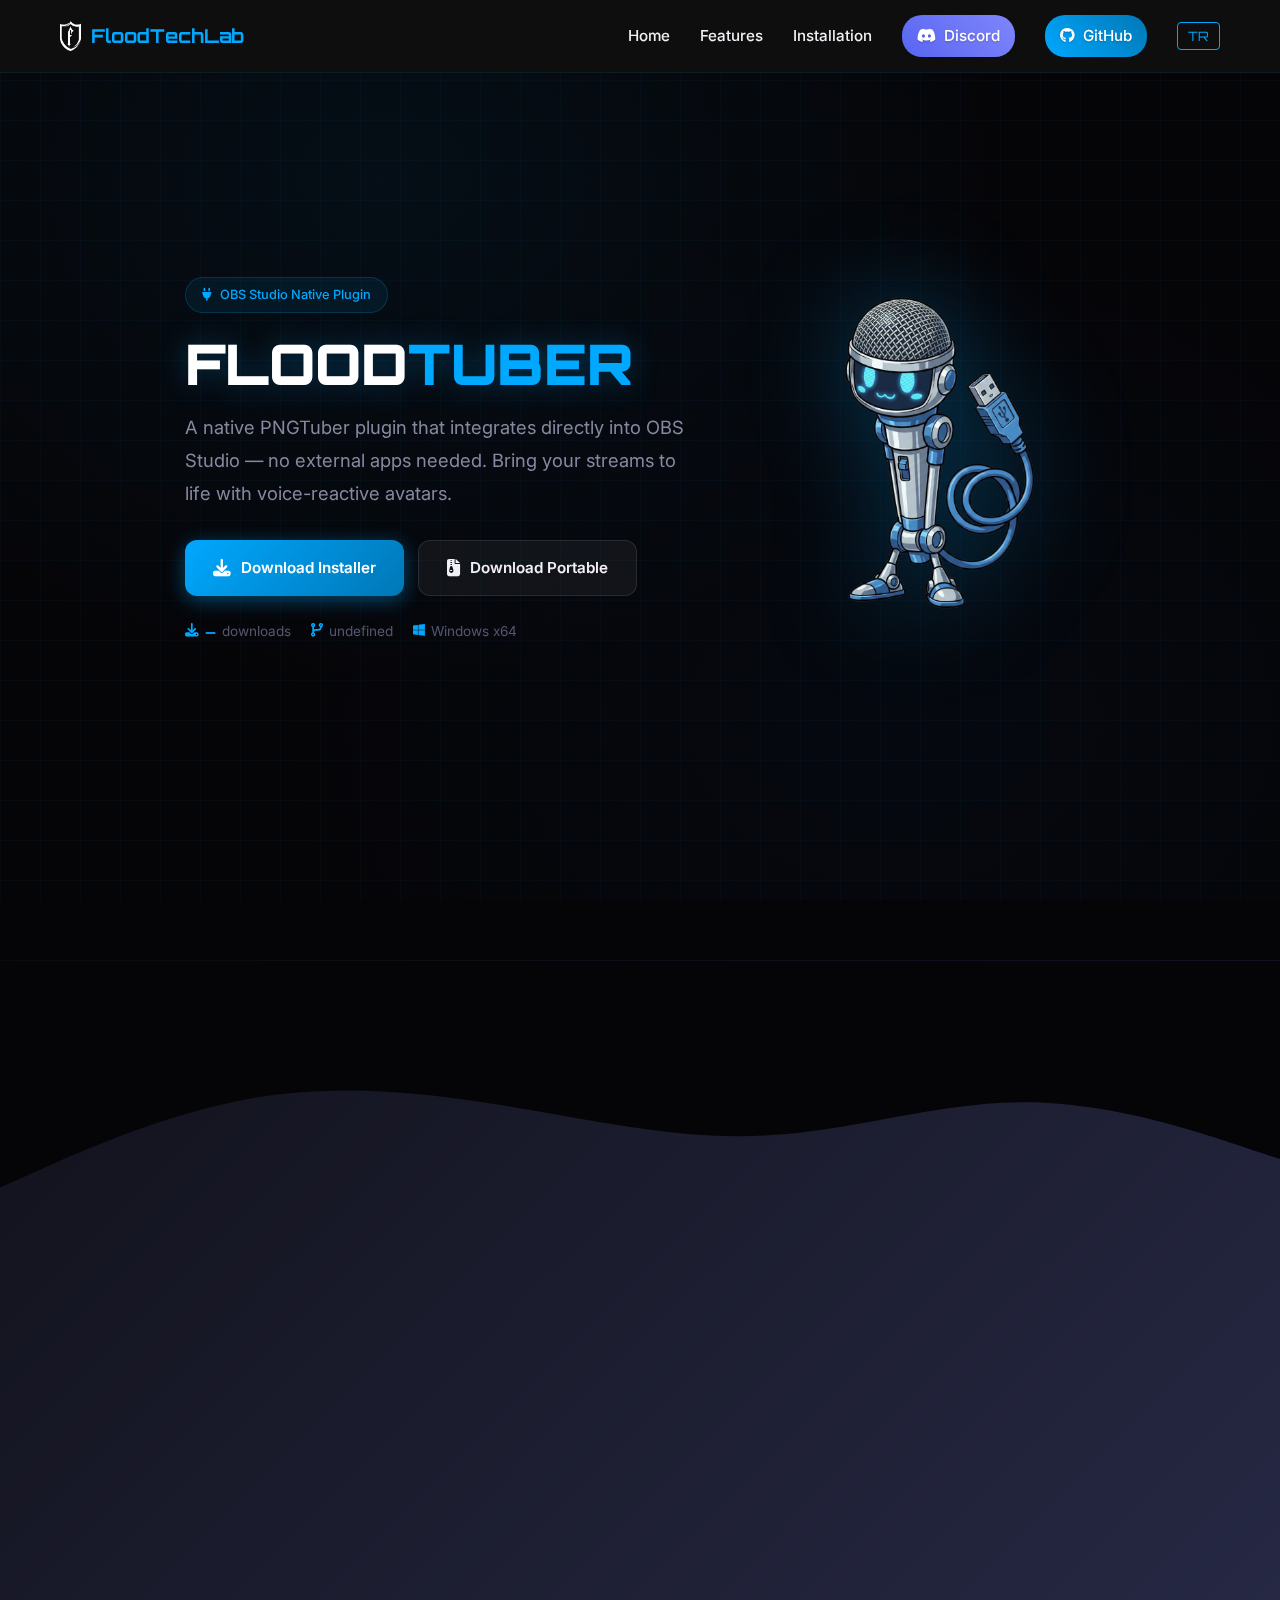
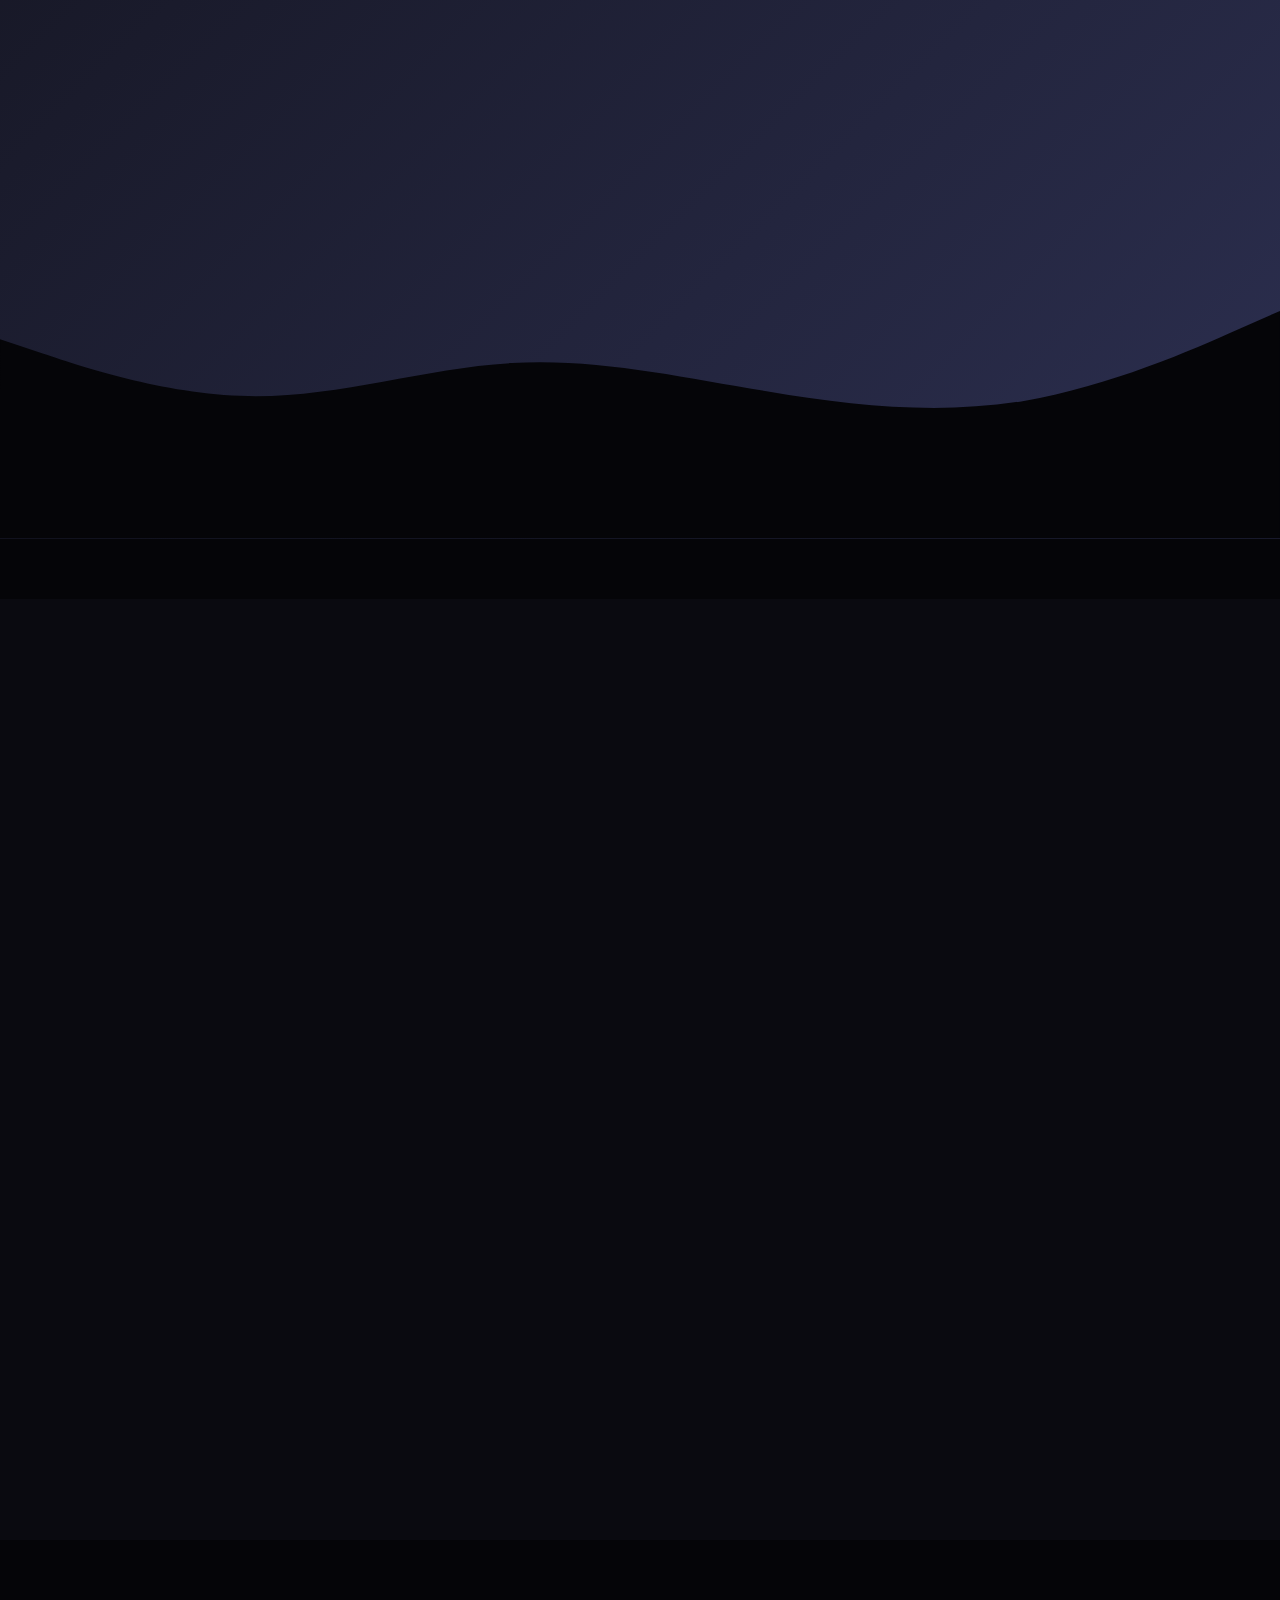
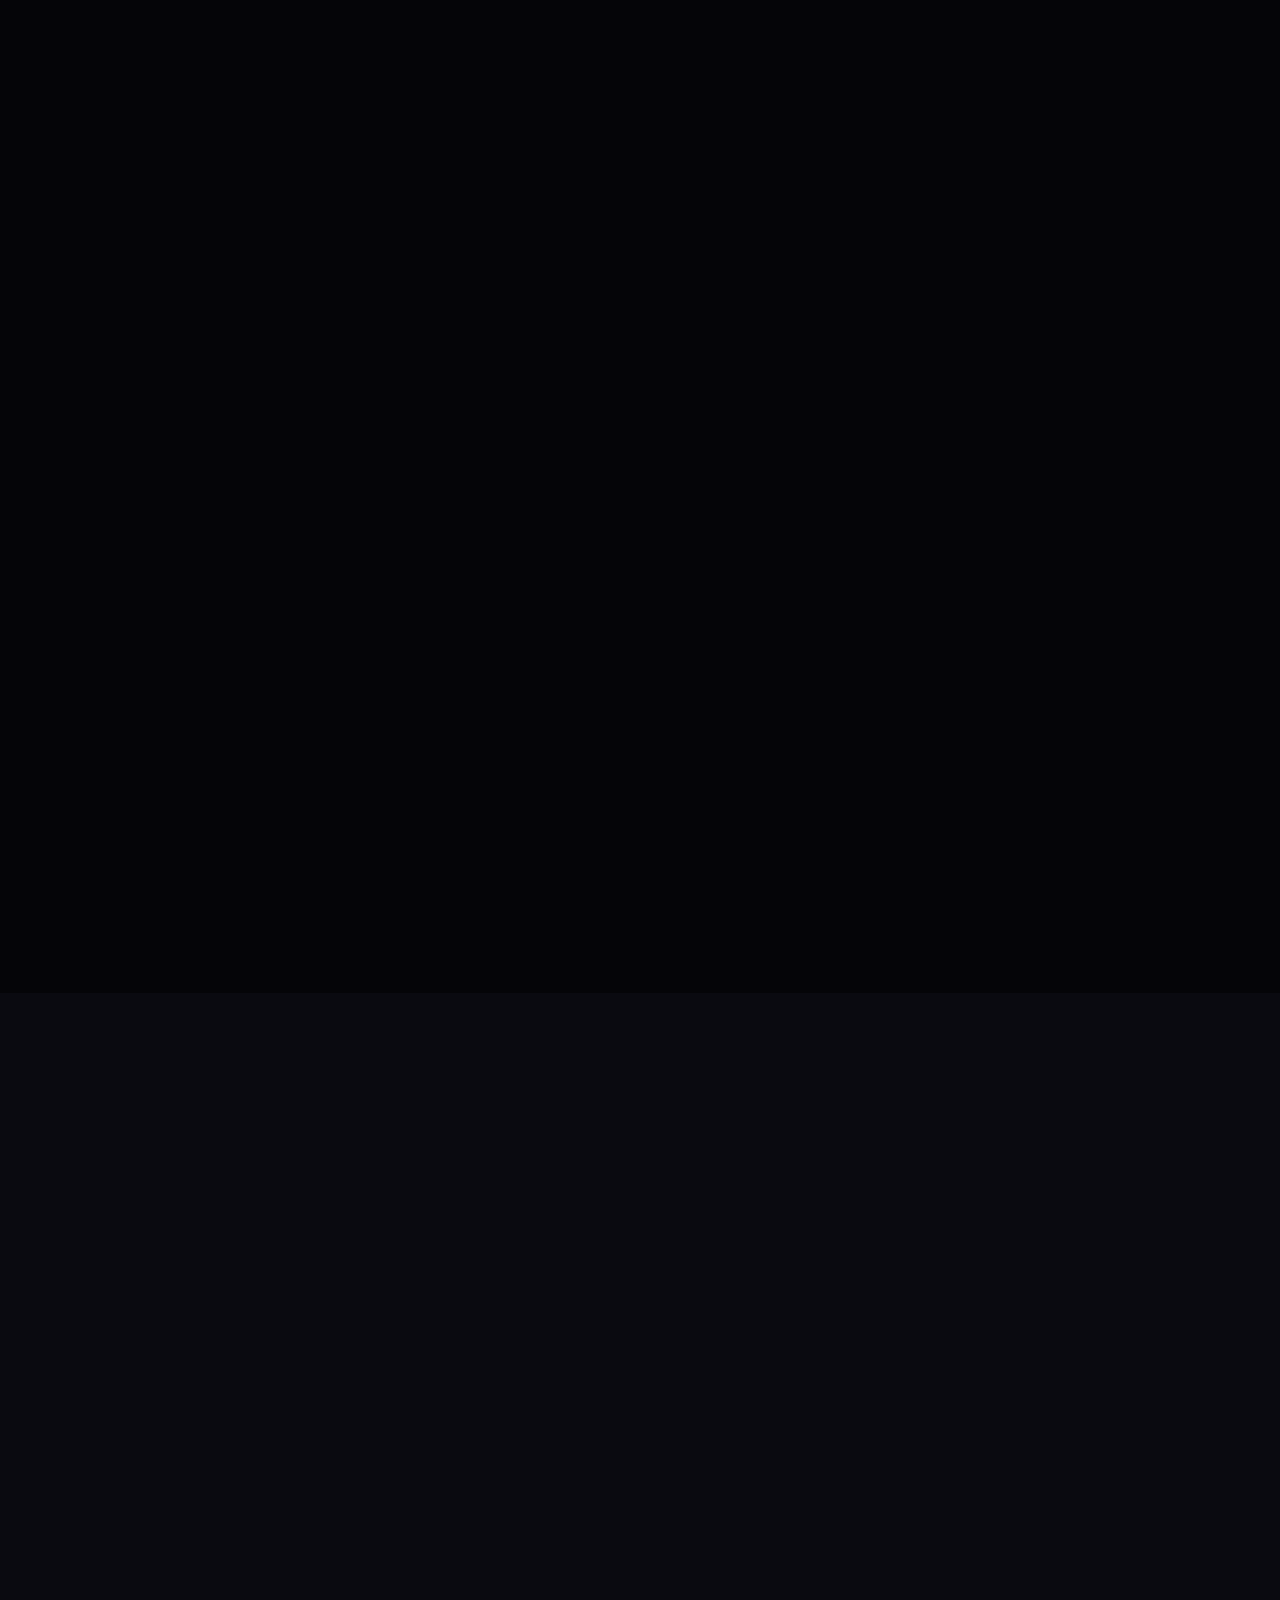
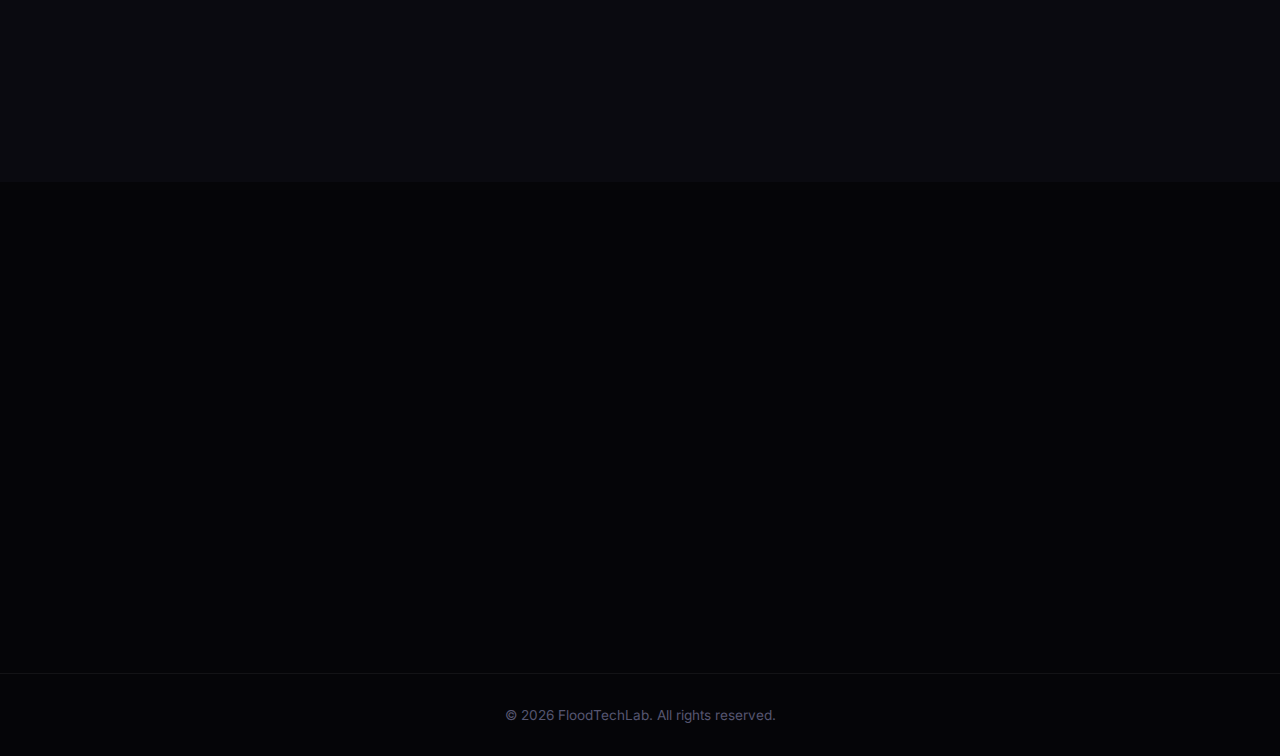
<file: floodtuber/index.html>
<!DOCTYPE html>
<html lang="en">

<head>
  <meta charset="UTF-8">
  <meta name="viewport" content="width=device-width, initial-scale=1.0">
  <title>Flood Tuber - Native PNGTuber Plugin for OBS Studio</title>
  <meta name="description"
    content="Flood Tuber - A native PNGTuber plugin for OBS Studio. High performance, easy to use, completely free and open source.">

  <!-- Favicon -->
  <link rel="icon" type="image/png" href="../favicon-96x96.png" sizes="96x96" />
  <link rel="icon" type="image/svg+xml" href="../favicon.svg" />
  <link rel="shortcut icon" href="../favicon.ico" />
  <link rel="apple-touch-icon" sizes="180x180" href="../apple-touch-icon.png" />

  <!-- Fonts -->
  <link rel="preconnect" href="https://fonts.googleapis.com">
  <link rel="preconnect" href="https://fonts.gstatic.com" crossorigin>
  <link
    href="https://fonts.googleapis.com/css2?family=Inter:wght@300;400;500;600;700&family=Orbitron:wght@400;500;700;900&display=swap"
    rel="stylesheet">

  <!-- Icons -->
  <link rel="stylesheet" href="https://cdnjs.cloudflare.com/ajax/libs/font-awesome/6.4.0/css/all.min.css">

  <!-- AOS Animation -->
  <link href="https://unpkg.com/aos@2.3.1/dist/aos.css" rel="stylesheet">

  <style>
    :root {
      --bg-primary: #050508;
      --bg-secondary: #0a0a10;
      --bg-card: #0f0f18;
      --bg-card-hover: #14142a;
      --accent: #00A8FF;
      --accent-glow: rgba(0, 168, 255, 0.4);
      --accent-subtle: rgba(0, 168, 255, 0.08);
      --text-primary: #f0f0f5;
      --text-secondary: #8888a0;
      --text-muted: #555570;
      --border: rgba(255, 255, 255, 0.06);
      --font-main: 'Inter', sans-serif;
      --font-header: 'Orbitron', sans-serif;
      --success: #22c55e;
      --warning: #f59e0b;
    }

    * {
      margin: 0;
      padding: 0;
      box-sizing: border-box;
    }

    html {
      scroll-behavior: smooth;
    }

    body {
      font-family: var(--font-main);
      background: var(--bg-primary);
      color: var(--text-primary);
      line-height: 1.7;
      overflow-x: hidden;
    }

    a {
      text-decoration: none;
      color: inherit;
    }

    .container {
      width: 100%;
      max-width: 1200px;
      margin: 0 auto;
      padding: 0 20px;
    }

    /* ============ NAVBAR ============ */
    .navbar {
      position: fixed;
      top: 0;
      left: 0;
      width: 100%;
      background: rgba(15, 15, 15, 0.95);
      backdrop-filter: blur(10px);
      z-index: 1000;
      padding: 15px 0;
      border-bottom: 1px solid rgba(0, 168, 255, 0.1);
    }

    .nav-container {
      display: flex;
      justify-content: space-between;
      align-items: center;
    }

    .logo {
      display: flex;
      align-items: center;
      gap: 10px;
      font-family: var(--font-header);
      font-weight: 700;
      font-size: 1.2rem;
      color: var(--accent);
    }

    .logo img {
      height: 30px;
    }

    .nav-links {
      display: flex;
      gap: 30px;
      align-items: center;
    }

    .nav-links a {
      font-weight: 500;
      font-size: 0.95rem;
      transition: color 0.3s;
    }

    .nav-links a:hover {
      color: var(--accent);
    }

    .nav-btn-highlight {
      background: linear-gradient(45deg, var(--accent), #0077b6);
      color: white !important;
      padding: 8px 15px;
      border-radius: 20px;
      font-weight: 600;
      font-size: 0.9rem;
      display: inline-flex;
      align-items: center;
      gap: 8px;
      transition: all 0.3s ease;
      text-shadow: 0 1px 2px rgba(0, 0, 0, 0.2);
    }

    .nav-btn-highlight:hover {
      transform: translateY(-2px);
      box-shadow: 0 5px 15px rgba(0, 168, 255, 0.4);
    }

    .lang-btn {
      background: transparent;
      border: 1px solid var(--accent);
      color: var(--accent);
      padding: 5px 10px;
      border-radius: 4px;
      cursor: pointer;
      font-family: var(--font-header);
      font-size: 0.8rem;
      transition: all 0.3s ease;
    }

    .lang-btn:hover {
      background: var(--accent);
      color: #fff;
    }

    .mobile-toggle {
      display: none;
      font-size: 1.5rem;
      cursor: pointer;
      color: var(--text-primary);
    }


    /* ============ HERO ============ */
    .hero {
      min-height: 100vh;
      display: flex;
      align-items: center;
      justify-content: center;
      position: relative;
      background:
        radial-gradient(ellipse at 30% 20%, rgba(0, 168, 255, 0.06) 0%, transparent 50%),
        radial-gradient(ellipse at 70% 80%, rgba(0, 100, 200, 0.04) 0%, transparent 50%),
        var(--bg-primary);
      overflow: hidden;
      padding: 80px 0 60px;
    }

    .hero::before {
      content: '';
      position: absolute;
      top: 0;
      left: 0;
      right: 0;
      bottom: 0;
      background:
        linear-gradient(rgba(0, 168, 255, 0.03) 1px, transparent 1px),
        linear-gradient(90deg, rgba(0, 168, 255, 0.03) 1px, transparent 1px);
      background-size: 40px 40px;
      pointer-events: none;
    }

    .hero-inner {
      position: relative;
      z-index: 2;
      display: flex;
      align-items: center;
      gap: 60px;
      max-width: 1100px;
      margin: 0 auto;
      padding: 0 24px;
    }

    .hero-text {
      flex: 1;
    }

    .hero-mascot {
      flex-shrink: 0;
      position: relative;
    }

    .hero-mascot img {
      width: 350px;
      height: auto;
      filter: drop-shadow(0 0 50px rgba(0, 168, 255, 0.3));
      animation: float 4s ease-in-out infinite;
    }

    @keyframes float {

      0%,
      100% {
        transform: translateY(0);
      }

      50% {
        transform: translateY(-15px);
      }
    }

    .hero-badge {
      display: inline-flex;
      align-items: center;
      gap: 8px;
      padding: 6px 16px;
      background: var(--accent-subtle);
      border: 1px solid rgba(0, 168, 255, 0.2);
      border-radius: 50px;
      font-size: 0.8rem;
      color: var(--accent);
      margin-bottom: 20px;
      font-weight: 500;
    }

    .hero-title {
      font-family: var(--font-header);
      font-size: 3.5rem;
      font-weight: 900;
      color: #fff;
      line-height: 1.1;
      margin-bottom: 16px;
      text-shadow: 0 0 30px rgba(0, 168, 255, 0.3);
    }

    .hero-title span {
      color: var(--accent);
    }

    .hero-desc {
      font-size: 1.15rem;
      color: var(--text-secondary);
      margin-bottom: 30px;
      max-width: 500px;
      line-height: 1.8;
    }

    /* Download Buttons */
    .download-group {
      display: flex;
      gap: 14px;
      flex-wrap: wrap;
      margin-bottom: 24px;
    }

    .dl-btn {
      display: inline-flex;
      align-items: center;
      gap: 10px;
      padding: 14px 28px;
      border-radius: 12px;
      font-weight: 600;
      font-size: 0.95rem;
      transition: all 0.3s ease;
      border: none;
      cursor: pointer;
    }

    .dl-btn-primary {
      background: linear-gradient(135deg, var(--accent), #0077b6);
      color: #fff;
      box-shadow: 0 4px 20px var(--accent-glow);
    }

    .dl-btn-primary:hover {
      transform: translateY(-3px);
      box-shadow: 0 8px 30px var(--accent-glow);
    }

    .dl-btn-secondary {
      background: rgba(255, 255, 255, 0.05);
      color: var(--text-primary);
      border: 1px solid rgba(255, 255, 255, 0.1);
    }

    .dl-btn-secondary:hover {
      background: rgba(255, 255, 255, 0.1);
      border-color: var(--accent);
      transform: translateY(-3px);
    }

    .dl-btn i {
      font-size: 1.1rem;
    }

    .hero-meta {
      display: flex;
      align-items: center;
      gap: 20px;
      font-size: 0.85rem;
      color: var(--text-muted);
    }

    .hero-meta .stat {
      display: flex;
      align-items: center;
      gap: 6px;
    }

    .hero-meta .stat i {
      color: var(--accent);
    }

    .stat-number {
      font-family: var(--font-header);
      font-weight: 700;
      color: var(--accent);
    }

    /* ============ SECTION COMMON ============ */
    section {
      padding: 100px 0;
    }

    .section-label {
      font-family: var(--font-header);
      font-size: 0.75rem;
      text-transform: uppercase;
      letter-spacing: 3px;
      color: var(--accent);
      margin-bottom: 12px;
    }

    .section-title {
      font-family: var(--font-header);
      font-size: 2.2rem;
      color: #fff;
      margin-bottom: 16px;
    }

    .section-desc {
      font-size: 1.05rem;
      color: var(--text-secondary);
      max-width: 600px;
      margin-bottom: 50px;
    }

    .section-center {
      text-align: center;
    }

    .section-center .section-desc {
      margin-left: auto;
      margin-right: auto;
    }

    /* ============ FEATURES ============ */
    .features {
      background: var(--bg-secondary);
    }

    .features-grid {
      display: grid;
      grid-template-columns: repeat(3, 1fr);
      gap: 24px;
    }

    .feature-card {
      background: var(--bg-card);
      padding: 36px 28px;
      border-radius: 16px;
      border: 1px solid var(--border);
      transition: all 0.3s ease;
    }

    .feature-card:hover {
      transform: translateY(-6px);
      border-color: rgba(0, 168, 255, 0.2);
      box-shadow: 0 10px 40px rgba(0, 0, 0, 0.4);
    }

    .feature-icon {
      width: 48px;
      height: 48px;
      background: var(--accent-subtle);
      border-radius: 12px;
      display: flex;
      align-items: center;
      justify-content: center;
      font-size: 1.3rem;
      color: var(--accent);
      margin-bottom: 20px;
    }

    .feature-card h3 {
      font-size: 1.1rem;
      font-weight: 600;
      margin-bottom: 10px;
      color: #fff;
    }

    .feature-card p {
      font-size: 0.9rem;
      color: var(--text-secondary);
      line-height: 1.6;
    }

    /* ============ HOW TO USE ============ */
    .howto {
      background: var(--bg-primary);
    }

    .steps-container {
      display: flex;
      flex-direction: column;
      gap: 24px;
      max-width: 750px;
      margin: 0 auto;
    }

    .step {
      display: flex;
      gap: 20px;
      align-items: flex-start;
      padding: 28px;
      background: var(--bg-card);
      border-radius: 16px;
      border: 1px solid var(--border);
      transition: border-color 0.3s;
    }

    .step:hover {
      border-color: rgba(0, 168, 255, 0.2);
    }

    .step-number {
      flex-shrink: 0;
      width: 40px;
      height: 40px;
      background: linear-gradient(135deg, var(--accent), #0077b6);
      border-radius: 10px;
      display: flex;
      align-items: center;
      justify-content: center;
      font-family: var(--font-header);
      font-weight: 700;
      font-size: 1rem;
      color: #fff;
    }

    .step-content {
      text-align: left;
    }

    .step-content h4 {
      font-size: 1.05rem;
      font-weight: 600;
      margin-bottom: 6px;
      color: #fff;
    }

    .step-content p {
      font-size: 0.9rem;
      color: var(--text-secondary);
      line-height: 1.6;
    }

    .step-content code {
      background: rgba(0, 168, 255, 0.1);
      padding: 2px 8px;
      border-radius: 4px;
      font-size: 0.85rem;
      color: var(--accent);
    }

    .step-tabs {
      display: flex;
      gap: 10px;
      margin-bottom: 20px;
      justify-content: center;
    }

    .step-tab {
      padding: 8px 20px;
      background: var(--bg-card);
      border: 1px solid var(--border);
      border-radius: 8px;
      font-size: 0.85rem;
      font-weight: 500;
      color: var(--text-secondary);
      cursor: pointer;
      transition: all 0.3s;
    }

    .step-tab.active {
      background: var(--accent-subtle);
      border-color: var(--accent);
      color: var(--accent);
    }

    .step-tab:hover {
      border-color: var(--accent);
    }

    .tab-content {
      display: none;
    }

    .tab-content.active {
      display: flex;
      flex-direction: column;
      gap: 24px;
    }

    /* ============ TRUST / VIRUSTOTAL ============ */
    .trust {
      background: var(--bg-secondary);
    }

    .trust-grid {
      display: grid;
      grid-template-columns: repeat(3, 1fr);
      gap: 24px;
    }

    .trust-card {
      background: var(--bg-card);
      padding: 32px 24px;
      border-radius: 16px;
      border: 1px solid var(--border);
      text-align: center;
    }

    .trust-icon {
      font-size: 2.5rem;
      margin-bottom: 16px;
    }

    .trust-card h3 {
      font-size: 1rem;
      font-weight: 600;
      margin-bottom: 8px;
      color: #fff;
    }

    .trust-card p {
      font-size: 0.85rem;
      color: var(--text-secondary);
      line-height: 1.5;
    }

    .trust-score {
      font-family: var(--font-header);
      font-size: 2.5rem;
      font-weight: 900;
      color: var(--success);
      display: block;
      margin-bottom: 4px;
    }

    .trust-score-label {
      font-size: 0.8rem;
      color: var(--text-muted);
    }

    .vt-link {
      display: inline-flex;
      align-items: center;
      gap: 6px;
      margin-top: 12px;
      padding: 6px 14px;
      background: rgba(34, 197, 94, 0.1);
      border: 1px solid rgba(34, 197, 94, 0.2);
      border-radius: 6px;
      font-size: 0.8rem;
      color: var(--success);
      transition: all 0.3s;
    }

    .vt-link:hover {
      background: rgba(34, 197, 94, 0.2);
    }

    /* ============ DEVELOPER ============ */
    .developer {
      background: var(--bg-primary);
    }

    .dev-card {
      display: flex;
      align-items: center;
      gap: 30px;
      max-width: 600px;
      margin: 0 auto;
      padding: 36px;
      background: var(--bg-card);
      border-radius: 20px;
      border: 1px solid var(--border);
    }

    .dev-avatar {
      width: 80px;
      height: 80px;
      border-radius: 50%;
      overflow: hidden;
      flex-shrink: 0;
      border: 2px solid rgba(0, 168, 255, 0.3);
    }

    .dev-avatar img {
      width: 100%;
      height: 100%;
      object-fit: cover;
    }

    .dev-info h3 {
      font-size: 1.2rem;
      font-weight: 600;
      color: #fff;
      margin-bottom: 4px;
    }

    .dev-info p {
      font-size: 0.9rem;
      color: var(--text-secondary);
      margin-bottom: 12px;
    }

    .dev-links {
      display: flex;
      gap: 10px;
    }

    .dev-links a {
      width: 36px;
      height: 36px;
      background: rgba(255, 255, 255, 0.05);
      border-radius: 8px;
      display: flex;
      align-items: center;
      justify-content: center;
      color: var(--text-secondary);
      transition: all 0.3s;
    }

    .dev-links a:hover {
      background: var(--accent);
      color: #fff;
    }

    /* ============ FOOTER ============ */
    footer {
      padding: 30px 0;
      text-align: center;
      border-top: 1px solid var(--border);
      color: var(--text-muted);
      font-size: 0.85rem;
    }

    /* ============ RESPONSIVE ============ */
    @media (max-width: 900px) {

      .features-grid,
      .trust-grid {
        grid-template-columns: 1fr;
      }
    }

    @media (max-width: 768px) {
      .hero-inner {
        flex-direction: column-reverse;
        text-align: center;
      }

      .hero-mascot img {
        width: 240px;
      }

      .hero-title {
        font-size: 2.5rem;
      }

      .hero-desc {
        margin: 0 auto 30px;
      }

      .download-group {
        justify-content: center;
      }

      .hero-meta {
        justify-content: center;
        flex-wrap: wrap;
      }

      .nav-links {
        display: none;
      }

      .mobile-toggle {
        display: block;
      }

      .dev-card {
        flex-direction: column;
        text-align: center;
      }

      .dev-links {
        justify-content: center;
      }
    }

    .nav-btn-discord {
      background: linear-gradient(45deg, #5865F2, #7f86fb);
      color: white !important;
      padding: 8px 15px;
      border-radius: 20px;
      font-weight: 600;
      font-size: 0.9rem;
      display: inline-flex;
      align-items: center;
      gap: 8px;
      transition: all 0.3s ease;
      text-shadow: 0 1px 2px rgba(0, 0, 0, 0.2);
    }

    .nav-btn-discord:hover {
      transform: translateY(-2px);
      box-shadow: 0 5px 15px rgba(88, 101, 242, 0.4);
    }

    .dl-btn-discord {
      background: rgba(88, 101, 242, 0.1);
      color: #a5a9ff;
      border: 1px solid rgba(88, 101, 242, 0.3);
    }

    .dl-btn-discord:hover {
      background: rgba(88, 101, 242, 0.2);
      border-color: #5865F2;
      color: #fff;
      transform: translateY(-3px);
      box-shadow: 0 8px 30px rgba(88, 101, 242, 0.2);
    }
  </style>
</head>

<body>

  <!-- Navbar -->
  <nav class="navbar">
    <div class="container nav-container">
      <a href="../index.html" class="logo">
        <img src="../assets/logo.png" alt="FloodTechLab Logo">
        <span>FloodTechLab</span>
      </a>
      <div class="nav-links">
        <a href="../index.html" data-lang="nav_home">Home</a>
        <a href="#features" data-lang="nav_features">Features</a>
        <a href="#howto" data-lang="nav_install">Installation</a>

        <a href="https://discord.gg/wm5qPpYe9A" target="_blank" class="nav-btn-discord"><i class="fab fa-discord"></i>
          Discord</a>
        <a href="https://github.com/justflood/flood-tuber" target="_blank" class="nav-btn-highlight"><i
            class="fab fa-github"></i> GitHub</a>
        <button id="lang-switch" class="lang-btn">TR</button>
      </div>
      <div class="mobile-toggle">
        <i class="fas fa-bars"></i>
      </div>
    </div>
  </nav>

  <!-- ====== HERO ====== -->
  <section class="hero">
    <div class="hero-inner">
      <div class="hero-text">
        <div class="hero-badge" data-aos="fade-down">
          <i class="fas fa-plug"></i>
          <span data-lang="hero_badge">OBS Studio Native Plugin</span>
        </div>
        <h1 class="hero-title" data-aos="fade-up">
          FLOOD<span>TUBER</span>
        </h1>
        <p class="hero-desc" data-aos="fade-up" data-aos-delay="100" data-lang="hero_desc">
          A native PNGTuber plugin that integrates directly into OBS Studio — no external apps needed.
          Bring your streams to life with voice-reactive avatars.
        </p>

        <div class="download-group" data-aos="fade-up" data-aos-delay="200">
          <a href="https://github.com/justflood/flood-tuber/releases/download/v0.2.0/FloodTuber-Installer-0.2.0.exe"
            id="dl-installer" class="dl-btn dl-btn-primary">
            <i class="fas fa-download"></i>
            <span data-lang="dl_installer">Download Installer</span>
          </a>
          <a href="https://github.com/justflood/flood-tuber/releases/download/v0.2.0/FloodTuber-Portable-v0.2.0.zip"
            id="dl-portable" class="dl-btn dl-btn-secondary">
            <i class="fas fa-file-zipper"></i>
            <span data-lang="dl_portable">Download Portable</span>
          </a>
        </div>

        <div class="hero-meta" data-aos="fade-up" data-aos-delay="300">
          <div class="stat">
            <i class="fas fa-download"></i>
            <span id="download-count" class="stat-number">—</span>
            <span data-lang="hero_downloads">downloads</span>
          </div>
          <div class="stat">
            <i class="fas fa-code-branch"></i>
            <span id="ft-main-version">v0.2.0</span>
          </div>
          <div class="stat">
            <i class="fab fa-windows"></i>
            <span>Windows x64</span>
          </div>
        </div>
      </div>

      <div class="hero-mascot" data-aos="zoom-in" data-aos-delay="200">
        <img src="mascot.png" alt="Flood Tuber Mascot">
      </div>
    </div>
  </section>

  <!-- ====== DISCORD COMMUNITY ====== -->
  <section class="discord-community" id="discord"
    style="position: relative; background: linear-gradient(135deg, #11111a, #2c2f50); padding: 140px 0; overflow: hidden; margin: 60px 0;">
    <!-- Wave top -->
    <svg style="position: absolute; top: 0; left: 0; width: 100%; transform: rotate(180deg);"
      xmlns="http://www.w3.org/2000/svg" viewBox="0 0 1440 320">
      <path fill="var(--bg-primary)" fill-opacity="1"
        d="M0,96L48,112C96,128,192,160,288,160C384,160,480,128,576,122.7C672,117,768,139,864,154.7C960,171,1056,181,1152,165.3C1248,149,1344,107,1392,85.3L1440,64L1440,320L1392,320C1344,320,1248,320,1152,320C1056,320,960,320,864,320C768,320,672,320,576,320C480,320,384,320,288,320C192,320,96,320,48,320L0,320Z">
      </path>
    </svg>

    <div class="container"
      style="position: relative; z-index: 2; display: flex; align-items: center; justify-content: space-between; gap: 40px; flex-wrap: wrap;">
      <div style="flex: 1; min-width: 320px;" data-aos="fade-right">
        <div
          style="display: inline-flex; align-items: center; gap: 8px; padding: 6px 16px; background: rgba(88,101,242,0.2); border-radius: 50px; color: #a5a9ff; font-size: 0.85rem; margin-bottom: 20px; border: 1px solid rgba(88,101,242,0.4); text-transform: uppercase; font-weight: 700; letter-spacing: 1px;">
          <i class="fas fa-gem" style="color: #5865F2;"></i> <span data-lang="dc_badge">Exclusive Status for First
            100</span>
        </div>
        <h2
          style="font-family: var(--font-header); font-size: 3.5rem; color: white; margin-bottom: 20px; line-height: 1.1; text-shadow: 0 0 30px rgba(88,101,242,0.5);">
          <span data-lang="dc_title_1">Become part of</span><br><span style="color: #5865F2;" data-lang="dc_title_2">Our
            Community</span>
        </h2>
        <p style="color: rgba(255,255,255,0.8); font-size: 1.15rem; margin-bottom: 30px; max-width: 500px; line-height: 1.7;"
          data-lang="dc_desc">
          Don't just download the plugin, join the Flood Tuber community! Our custom-coded bot, Avatar Artist showcase
          channels, and a massive developer/gamer network await you.
        </p>

        <div
          style="background: rgba(0,0,0,0.4); border-radius: 12px; padding: 22px; margin-bottom: 30px; border: 1px solid rgba(88,101,242,0.2); max-width: 450px; backdrop-filter: blur(10px); box-shadow: 0 10px 30px rgba(0,0,0,0.2);">
          <p
            style="color: #5865F2; font-weight: 700; font-size: 0.85rem; text-transform: uppercase; margin-bottom: 16px; letter-spacing: 1px; display: flex; align-items: center; gap: 8px;">
            <i class="fas fa-star" style="color: #5865F2;"></i> <span data-lang="dc_perks_title">Membership Perks</span>
          </p>
          <ul style="list-style: none; padding: 0; margin: 0; display: flex; flex-direction: column; gap: 16px;">
            <li style="display: flex; align-items: flex-start; gap: 12px; font-size: 1rem; color: var(--text-primary);">
              <span style="font-size: 1.2rem; transform: translateY(-2px);">🏆</span>
              <span data-lang="dc_perk_10">Be one of the first <strong>10</strong> members to grab <br><strong>The First
                  10</strong> role!</span>
            </li>
            <li style="display: flex; align-items: flex-start; gap: 12px; font-size: 1rem; color: var(--text-primary);">
              <span style="font-size: 1.2rem; transform: translateY(-2px);">🚀</span>
              <span data-lang="dc_perk_50">Be one of the first <strong>50</strong> members to grab <br><strong>The First
                  50</strong> role!</span>
            </li>
            <li style="display: flex; align-items: flex-start; gap: 12px; font-size: 1rem; color: var(--text-primary);">
              <span style="font-size: 1.2rem; transform: translateY(-2px);">🦅</span>
              <span data-lang="dc_perk_100">Be one of the first <strong>100</strong> members and become a legend with
                <br>
                <strong>The First 100</strong> role!</span>
            </li>
            <hr style="border: 0; height: 1px; background: rgba(255,255,255,0.05); margin: 4px 0;">
            <li style="display: flex; align-items: flex-start; gap: 12px; font-size: 1rem; color: var(--text-primary);">
              <span style="font-size: 1.2rem; transform: translateY(-2px);">🤖</span>
              <span data-lang="dc_perk_bot">Experience the server-exclusive <strong>"Flood Tuber"</strong> bot.</span>
            </li>
            <li style="display: flex; align-items: flex-start; gap: 12px; font-size: 1rem; color: var(--text-primary);">
              <span style="font-size: 1.2rem; transform: translateY(-2px);">🎨</span>
              <span data-lang="dc_perk_artists">Special showcase channels for <strong>Avatar Artists</strong>.</span>
            </li>
          </ul>
        </div>

        <div style="display: flex; gap: 15px; flex-wrap: wrap;">
          <a href="https://discord.gg/wm5qPpYe9A" target="_blank"
            style="background: #5865F2; color: white; padding: 16px 32px; border-radius: 12px; font-weight: 600; font-size: 1.1rem; display: inline-flex; align-items: center; gap: 10px; transition: all 0.3s; box-shadow: 0 4px 20px rgba(88,101,242,0.4); border: none; text-decoration: none;">
            <i class="fab fa-discord" style="font-size: 1.3rem;"></i> <span data-lang="dc_join_btn">Join Now</span>
          </a>
        </div>
      </div>
      <div style="flex: 1; min-width: 300px; text-align: center;" data-aos="fade-left">
        <i class="fab fa-discord"
          style="font-size: 18rem; color: rgba(88,101,242,0.15); filter: drop-shadow(0 0 50px rgba(88,101,242,0.5)); transform: rotate(-10deg); animation: float 4s ease-in-out infinite;"></i>
      </div>
    </div>

    <!-- Wave bottom -->
    <svg style="position: absolute; bottom: 0; left: 0; width: 100%;" xmlns="http://www.w3.org/2000/svg"
      viewBox="0 0 1440 320">
      <path fill="var(--bg-primary)" fill-opacity="1"
        d="M0,96L48,112C96,128,192,160,288,160C384,160,480,128,576,122.7C672,117,768,139,864,154.7C960,171,1056,181,1152,165.3C1248,149,1344,107,1392,85.3L1440,64L1440,320L1392,320C1344,320,1248,320,1152,320C1056,320,960,320,864,320C768,320,672,320,576,320C480,320,384,320,288,320C192,320,96,320,48,320L0,320Z">
      </path>
    </svg>
  </section>


  <!-- ====== FEATURES ====== -->
  <section id="features" class="features">
    <div class="container section-center">
      <p class="section-label" data-aos="fade-up" data-lang="feat_label">Features</p>
      <h2 class="section-title" data-aos="fade-up" data-lang="feat_title">Why Flood Tuber?</h2>
      <p class="section-desc" data-aos="fade-up" data-lang="feat_desc">
        Unlike other PNGTuber solutions, Flood Tuber runs natively inside OBS.
        No extra windows, no extra programs required.
      </p>

      <div class="features-grid">
        <div class="feature-card" data-aos="fade-up" data-aos-delay="0">
          <div class="feature-icon"><i class="fas fa-bolt"></i></div>
          <h3 data-lang="feat1_title">Native Performance</h3>
          <p data-lang="feat1_desc">Written in C++, uses OBS's own plugin API. CPU usage is virtually zero.</p>
        </div>
        <div class="feature-card" data-aos="fade-up" data-aos-delay="100">
          <div class="feature-icon"><i class="fas fa-microphone-lines"></i></div>
          <h3 data-lang="feat2_title">Voice-Reactive Animation</h3>
          <p data-lang="feat2_desc">Reacts to your microphone input. 3-frame talking animation (Talk A, B, C) for a
            natural look.</p>
        </div>
        <div class="feature-card" data-aos="fade-up" data-aos-delay="200">
          <div class="feature-icon"><i class="fas fa-images"></i></div>
          <h3 data-lang="feat3_title">Avatar Library</h3>
          <p data-lang="feat3_desc">Built-in library system lets you switch between different avatars with a single
            click.</p>
        </div>
        <div class="feature-card" data-aos="fade-up" data-aos-delay="0">
          <div class="feature-icon"><i class="fas fa-eye"></i></div>
          <h3 data-lang="feat4_title">Auto-Blink</h3>
          <p data-lang="feat4_desc">Adds life to your avatar with configurable automatic blinking intervals.</p>
        </div>
        <div class="feature-card" data-aos="fade-up" data-aos-delay="100">
          <div class="feature-icon"><i class="fas fa-shuffle"></i></div>
          <h3 data-lang="feat5_title">Random Actions</h3>
          <p data-lang="feat5_desc">Plays random animations (emotes, special poses) at set intervals for extra
            personality.</p>
        </div>
        <div class="feature-card" data-aos="fade-up" data-aos-delay="200">
          <div class="feature-icon"><i class="fas fa-arrows-left-right"></i></div>
          <h3 data-lang="feat6_title">Motion Effects & Mirror</h3>
          <p data-lang="feat6_desc">Choose Shake, Bounce, or None motion modes. Flip your avatar horizontally with one
            checkbox.</p>
        </div>
      </div>
    </div>
  </section>

  <!-- ====== HOW TO USE ====== -->
  <section id="howto" class="howto">
    <div class="container section-center">
      <p class="section-label" data-aos="fade-up" data-lang="howto_label">Installation</p>
      <h2 class="section-title" data-aos="fade-up" data-lang="howto_title">How to Install & Use</h2>
      <p class="section-desc" data-aos="fade-up" data-lang="howto_desc">We offer two installation methods. Choose
        whichever suits you best.</p>

      <!-- Tabs -->
      <div class="step-tabs" data-aos="fade-up">
        <div class="step-tab active" onclick="switchTab('installer')">
          <i class="fas fa-download"></i> <span data-lang="tab_installer">Installer (Easy)</span>
        </div>
        <div class="step-tab" onclick="switchTab('portable')">
          <i class="fas fa-file-zipper"></i> <span data-lang="tab_portable">Portable (Manual)</span>
        </div>
      </div>

      <!-- Installer Steps -->
      <div id="tab-installer" class="tab-content active steps-container">
        <div class="step" data-aos="fade-up">
          <div class="step-number">1</div>
          <div class="step-content">
            <h4 data-lang="ins1_title">Download the Installer</h4>
            <p data-lang="ins1_desc">Click the <strong>"Download Installer"</strong> button above. The file
              <code>FloodTuber-Installer-<span class="ft-ins-version">0.2.0</span>.exe</code> will be downloaded.
            </p>
          </div>
        </div>
        <div class="step" data-aos="fade-up">
          <div class="step-number">2</div>
          <div class="step-content">
            <h4 data-lang="ins2_title">Run the Installer</h4>
            <p data-lang="ins2_desc">Double-click the downloaded file. If Windows SmartScreen appears, click
              <strong>"More Info"</strong> → <strong>"Run Anyway"</strong>. (This is normal for open-source projects
              without a signing certificate.)
            </p>
          </div>
        </div>
        <div class="step" data-aos="fade-up">
          <div class="step-number">3</div>
          <div class="step-content">
            <h4 data-lang="ins3_title">Open OBS & Add Source</h4>
            <p data-lang="ins3_desc">Open OBS Studio → Click <strong>"+"</strong> in the Sources panel → Select
              <strong>"Flood Tuber Avatar"</strong>.
            </p>
          </div>
        </div>
        <div class="step" data-aos="fade-up">
          <div class="step-number">4</div>
          <div class="step-content">
            <h4 data-lang="ins4_title">Configure Settings</h4>
            <p data-lang="ins4_desc">In the properties window, select your microphone source, load a preset from the
              <strong>Avatar Library</strong>, and adjust the <strong>Threshold</strong> to match your voice level.
              That's it!
            </p>
          </div>
        </div>
      </div>

      <!-- Portable Steps -->
      <div id="tab-portable" class="tab-content steps-container">
        <div class="step" data-aos="fade-up">
          <div class="step-number">1</div>
          <div class="step-content">
            <h4 data-lang="port1_title">Download the ZIP</h4>
            <p data-lang="port1_desc">Click the <strong>"Download Portable"</strong> button above and download the ZIP
              file.</p>
          </div>
        </div>
        <div class="step" data-aos="fade-up">
          <div class="step-number">2</div>
          <div class="step-content">
            <h4 data-lang="port2_title">Copy the DLL</h4>
            <p data-lang="port2_desc">Copy <code>flood-tuber.dll</code> to the OBS plugins
              folder:<br><code>C:\Program Files\obs-studio\obs-plugins\64bit</code></p>
          </div>
        </div>
        <div class="step" data-aos="fade-up">
          <div class="step-number">3</div>
          <div class="step-content">
            <h4 data-lang="port3_title">Copy the Data Folder</h4>
            <p data-lang="port3_desc">Copy the <code>data/obs-plugins/flood-tuber</code> folder from the ZIP
              to:<br><code>C:\Program Files\obs-studio\data\obs-plugins\flood-tuber</code></p>
          </div>
        </div>
        <div class="step" data-aos="fade-up">
          <div class="step-number">4</div>
          <div class="step-content">
            <h4 data-lang="port4_title">Restart OBS</h4>
            <p data-lang="port4_desc">Close and reopen OBS Studio. <strong>"Flood Tuber Avatar"</strong> will now appear
              in the Sources panel.</p>
          </div>
        </div>
      </div>
    </div>
  </section>

  <!-- ====== TRUST / VIRUSTOTAL ====== -->
  <section class="trust">
    <div class="container section-center">
      <p class="section-label" data-aos="fade-up" data-lang="trust_label">Security</p>
      <h2 class="section-title" data-aos="fade-up" data-lang="trust_title">Safe & Open Source</h2>
      <p class="section-desc" data-aos="fade-up" data-lang="trust_desc">
        Flood Tuber is fully open source. You can review the source code and build it yourself.
      </p>

      <div class="trust-grid">
        <div class="trust-card" data-aos="fade-up" data-aos-delay="0">
          <div class="trust-icon">🛡️</div>
          <span class="trust-score">67/70</span>
          <span class="trust-score-label" data-lang="trust_vt_label">Antivirus Engines Clean</span>
          <h3 data-lang="trust_vt_title">VirusTotal Scan</h3>
          <p data-lang="trust_vt_desc">67 out of 70 antivirus engines confirmed the file as completely safe.</p>
          <a href="https://www.virustotal.com/gui/file/115d36e72f3ca39cb7566e76e3f767ada6b5057e413685c1cfd33d0692ab2edf"
            target="_blank" class="vt-link">
            <i class="fas fa-external-link-alt"></i> <span data-lang="trust_vt_link">View Results</span>
          </a>
        </div>
        <div class="trust-card" data-aos="fade-up" data-aos-delay="100">
          <div class="trust-icon">📖</div>
          <h3 data-lang="trust_os_title">Fully Open Source</h3>
          <p data-lang="trust_os_desc">All source code is publicly available on GitHub. Licensed under GPLv2. Inspect it
            anytime.</p>
          <a href="https://github.com/justflood/flood-tuber" target="_blank" class="vt-link"
            style="border-color: rgba(0, 168, 255, 0.2); background: rgba(0, 168, 255, 0.1); color: var(--accent);">
            <i class="fab fa-github"></i> <span data-lang="trust_os_link">View Source Code</span>
          </a>
        </div>
        <div class="trust-card" data-aos="fade-up" data-aos-delay="200">
          <div class="trust-icon">⚠️</div>
          <h3 data-lang="trust_ss_title">SmartScreen Warning?</h3>
          <p data-lang="trust_ss_desc">Windows warns about unsigned .exe files. This is not a virus — it simply means
            the developer doesn't have an expensive signing certificate. Click "More Info" → "Run Anyway" to install
            safely.</p>
        </div>
      </div>
    </div>
  </section>

  <!-- ====== DEVELOPER ====== -->
  <section class="developer">
    <div class="container section-center">
      <p class="section-label" data-aos="fade-up" data-lang="dev_label">Developer</p>
      <h2 class="section-title" data-aos="fade-up" data-lang="dev_title">Who's Behind This?</h2>

      <div class="dev-card" data-aos="fade-up">
        <div class="dev-avatar">
          <img src="dev-logo.jpg" alt="justflood">
        </div>
        <div class="dev-info">
          <h3>justflood</h3>
          <p data-lang="dev_role">FloodTechLab Founder & Aspiring Computer Engineer</p>
          <div class="dev-links">
            <a href="https://github.com/justflood" target="_blank" title="GitHub"><i class="fab fa-github"></i></a>
            <a href="https://x.com/justflooddev" target="_blank" title="X"><i class="fab fa-twitter"></i></a>
            <a href="https://obsproject.com/forum/resources/flood-tuber-native-pngtuber-plugin.2336/" target="_blank"
              title="OBS Forum"><i class="fas fa-plug"></i></a>
          </div>
        </div>
      </div>
    </div>
  </section>

  <!-- Footer -->
  <footer>
    <div class="container">
      <p>&copy; 2026 FloodTechLab. All rights reserved.</p>
    </div>
  </footer>

  <!-- Scripts -->
  <script src="https://unpkg.com/aos@2.3.1/dist/aos.js"></script>
  <script>
    AOS.init({ duration: 800, once: true });

    // ===== LANGUAGE SYSTEM =====
    const langData = {
      en: {
        nav_home: "Home",
        nav_features: "Features",
        nav_install: "Installation",
        hero_badge: "OBS Studio Native Plugin",
        hero_desc: "A native PNGTuber plugin that integrates directly into OBS Studio — no external apps needed. Bring your streams to life with voice-reactive avatars.",
        dl_installer: "Download Installer",
        dl_portable: "Download Portable",
        hero_downloads: "downloads",
        feat_label: "Features",
        feat_title: "Why Flood Tuber?",
        feat_desc: "Unlike other PNGTuber solutions, Flood Tuber runs natively inside OBS. No extra windows, no extra programs required.",
        feat1_title: "Native Performance",
        feat1_desc: "Written in C++, uses OBS's own plugin API. CPU usage is virtually zero.",
        feat2_title: "Voice-Reactive Animation",
        feat2_desc: "Reacts to your microphone input. 3-frame talking animation (Talk A, B, C) for a natural look.",
        feat3_title: "Avatar Library",
        feat3_desc: "Built-in library system lets you switch between different avatars with a single click.",
        feat4_title: "Auto-Blink",
        feat4_desc: "Adds life to your avatar with configurable automatic blinking intervals.",
        feat5_title: "Random Actions",
        feat5_desc: "Plays random animations (emotes, special poses) at set intervals for extra personality.",
        feat6_title: "Motion Effects & Mirror",
        feat6_desc: "Choose Shake, Bounce, or None motion modes. Flip your avatar horizontally with one checkbox.",
        howto_label: "Installation",
        howto_title: "How to Install & Use",
        howto_desc: "We offer two installation methods. Choose whichever suits you best.",
        tab_installer: "Installer (Easy)",
        tab_portable: "Portable (Manual)",
        ins1_title: "Download the Installer",
        ins1_desc: 'Click the <strong>"Download Installer"</strong> button above. The file <code>FloodTuber-Installer-<span class="ft-ins-version">0.2.0</span>.exe</code> will be downloaded.',
        ins2_title: "Run the Installer",
        ins2_desc: 'Double-click the downloaded file. If Windows SmartScreen appears, click <strong>"More Info"</strong> → <strong>"Run Anyway"</strong>. (This is normal for open-source projects without a signing certificate.)',
        ins3_title: "Open OBS & Add Source",
        ins3_desc: 'Open OBS Studio → Click <strong>"+"</strong> in the Sources panel → Select <strong>"Flood Tuber Avatar"</strong>.',
        ins4_title: "Configure Settings",
        ins4_desc: 'In the properties window, select your microphone source, load a preset from the <strong>Avatar Library</strong>, and adjust the <strong>Threshold</strong> to match your voice level. That\'s it!',
        port1_title: "Download the ZIP",
        port1_desc: 'Click the <strong>"Download Portable"</strong> button above and download the ZIP file.',
        port2_title: "Copy the DLL",
        port2_desc: 'Copy <code>flood-tuber.dll</code> to the OBS plugins folder:<br><code>C:\\Program Files\\obs-studio\\obs-plugins\\64bit</code>',
        port3_title: "Copy the Data Folder",
        port3_desc: 'Copy the <code>data/obs-plugins/flood-tuber</code> folder from the ZIP to:<br><code>C:\\Program Files\\obs-studio\\data\\obs-plugins\\flood-tuber</code>',
        port4_title: "Restart OBS",
        port4_desc: 'Close and reopen OBS Studio. <strong>"Flood Tuber Avatar"</strong> will now appear in the Sources panel.',
        trust_label: "Security",
        trust_title: "Safe & Open Source",
        trust_desc: "Flood Tuber is fully open source. You can review the source code and build it yourself.",
        trust_vt_label: "Antivirus Engines Clean",
        trust_vt_title: "VirusTotal Scan",
        trust_vt_desc: "67 out of 70 antivirus engines confirmed the file as completely safe.",
        trust_vt_link: "View Results",
        trust_os_title: "Fully Open Source",
        trust_os_desc: "All source code is publicly available on GitHub. Licensed under GPLv2. Inspect it anytime.",
        trust_os_link: "View Source Code",
        trust_ss_title: "SmartScreen Warning?",
        trust_ss_desc: 'Windows warns about unsigned .exe files. This is not a virus — it simply means the developer doesn\'t have an expensive signing certificate. Click "More Info" → "Run Anyway" to install safely.',
        dev_label: "Developer",
        dev_title: "Who's Behind This?",
        dev_role: "FloodTechLab Founder & Aspiring Computer Engineer",
        dc_badge: "Exclusive Status for First 100",
        dc_title_1: "Become part of",
        dc_title_2: "Our Community",
        dc_desc: "Don't just download the plugin, join the Flood Tuber community! Our custom-coded bot, Avatar Artist showcase channels, and a massive developer/gamer network await you.",
        dc_perks_title: "Membership Perks",
        dc_perk_10: "Be one of the first <strong>10</strong> members to grab <br><strong>The First 10</strong> role!",
        dc_perk_50: "Be one of the first <strong>50</strong> members to grab <br><strong>The First 50</strong> role!",
        dc_perk_100: "Be one of the first <strong>100</strong> members and become a legend with <br><strong>The First 100</strong> role!",
        dc_perk_bot: "Experience the server-exclusive <strong>\"Flood Tuber\"</strong> bot.",
        dc_perk_artists: "Special showcase channels for <strong>Avatar Artists</strong>.",
        dc_join_btn: "Join Now",
        dl_discord: "Join Discord"
      },
      tr: {
        nav_home: "Ana Sayfa",
        nav_features: "Özellikler",
        nav_install: "Kurulum",
        hero_badge: "OBS Studio Native Eklenti",
        hero_desc: "OBS Studio'ya doğrudan entegre olan, harici program gerektirmeyen PNGTuber eklentisi. Mikrofon sesinize tepki veren avatarlar ile yayınlarınızı canlandırın.",
        dl_installer: "Installer İndir",
        dl_portable: "Portable İndir",
        hero_downloads: "indirme",
        feat_label: "Özellikler",
        feat_title: "Neden Flood Tuber?",
        feat_desc: "Diğer PNGTuber çözümlerinden farklı olarak, Flood Tuber doğrudan OBS'in içinde çalışır. Ekstra pencere, ekstra program yok.",
        feat1_title: "Native Performans",
        feat1_desc: "C++ ile yazılmış, OBS'in kendi plugin API'sini kullanır. CPU kullanımı neredeyse sıfır.",
        feat2_title: "Ses Duyarlı Animasyon",
        feat2_desc: "Mikrofon girişinize tepki verir. 3 kademeli konuşma animasyonu (Talk A, B, C) ile doğal görünüm.",
        feat3_title: "Avatar Kütüphanesi",
        feat3_desc: "Dahili kütüphane sistemi ile farklı avatarlar arasında tek tıkla geçiş yapın.",
        feat4_title: "Otomatik Göz Kırpma",
        feat4_desc: "Ayarlanabilir aralıklarla otomatik göz kırpma efekti ile avatarınıza hayat katın.",
        feat5_title: "Rastgele Aksiyonlar",
        feat5_desc: "Belirlediğiniz aralıklarla rastgele animasyonlar (emote, özel poz) oynatır.",
        feat6_title: "Hareket Efektleri & Ayna",
        feat6_desc: "Shake, Bounce veya None hareket modları. Tek tuşla avatarı yatay aynalayın.",
        howto_label: "Kurulum",
        howto_title: "Nasıl Kurulur & Kullanılır?",
        howto_desc: "İki farklı kurulum yöntemi sunuyoruz. Kendinize uygun olanı seçin.",
        tab_installer: "Installer (Kolay)",
        tab_portable: "Portable (Manuel)",
        ins1_title: "Installer'ı İndirin",
        ins1_desc: 'Yukarıdaki <strong>"Installer İndir"</strong> butonuna tıklayın. <code>FloodTuber-Installer-<span class="ft-ins-version">0.2.0</span>.exe</code> dosyası inecektir.',
        ins2_title: "Installer'ı Çalıştırın",
        ins2_desc: 'İndirilen dosyaya çift tıklayın. Windows SmartScreen uyarısı çıkarsa: <strong>"More Info"</strong> → <strong>"Run Anyway"</strong> seçin. (Açık kaynak projelerde imza sertifikası olmadığı için bu normaldir.)',
        ins3_title: "OBS'i Açın & Kaynağı Ekleyin",
        ins3_desc: 'OBS Studio\'yu açın → Kaynaklar paneline <strong>"+"</strong> butonuna basın → <strong>"Flood Tuber Avatar"</strong> kaynağını seçin.',
        ins4_title: "Ayarları Yapın",
        ins4_desc: 'Açılan pencerede mikrofon kaynağınızı seçin, <strong>Avatar Library</strong>\'den bir preset yükleyin ve <strong>Threshold</strong> değerini ses seviyenize göre ayarlayın. Hepsi bu kadar!',
        port1_title: "ZIP Dosyasını İndirin",
        port1_desc: 'Yukarıdaki <strong>"Portable İndir"</strong> butonuna tıklayın ve ZIP dosyasını indirin.',
        port2_title: "DLL Dosyasını Kopyalayın",
        port2_desc: '<code>flood-tuber.dll</code> dosyasını OBS plugins klasörüne yapıştırın:<br><code>C:\\Program Files\\obs-studio\\obs-plugins\\64bit</code>',
        port3_title: "Data Klasörünü Kopyalayın",
        port3_desc: 'ZIP içindeki <code>data/obs-plugins/flood-tuber</code> klasörünü şuraya yapıştırın:<br><code>C:\\Program Files\\obs-studio\\data\\obs-plugins\\flood-tuber</code>',
        port4_title: "OBS'i Yeniden Başlatın",
        port4_desc: 'OBS\'i kapatıp tekrar açın. Kaynaklar panelinde <strong>"Flood Tuber Avatar"</strong> artık görünecektir.',
        trust_label: "Güvenlik",
        trust_title: "Güvenli & Açık Kaynak",
        trust_desc: "Flood Tuber tamamen açık kaynak kodludur. Kaynak kodunu inceleyebilir, kendiniz derleyebilirsiniz.",
        trust_vt_label: "Antivirüs Motoru Temiz",
        trust_vt_title: "VirusTotal Taraması",
        trust_vt_desc: "70 farklı antivirüs motorundan 67'si dosyayı tamamen temiz olarak onaylamıştır.",
        trust_vt_link: "Sonuçları Gör",
        trust_os_title: "Tamamen Açık Kaynak",
        trust_os_desc: "Tüm kaynak kodu GitHub'da herkese açık. GPLv2 lisansı ile dağıtılır. İstediğiniz gibi inceleyin.",
        trust_os_link: "Kaynak Kodunu Gör",
        trust_ss_title: "SmartScreen Uyarısı?",
        trust_ss_desc: 'Windows imzasız .exe dosyalarında uyarı verir. Bu bir virüs değil, pahalı bir sertifikanın olmamasıdır. "More Info" → "Run Anyway" ile güvenle kurabilirsiniz.',
        dev_label: "Geliştirici",
        dev_title: "Kim Geliştiriyor?",
        dev_role: "FloodTechLab Kurucusu & Bilgisayar Mühendisi Adayı",
        dc_badge: "İlk 100 Üyeye Özel Statü",
        dc_title_1: "Topluluğumuzun",
        dc_title_2: "Bir Parçası Ol",
        dc_desc: "Sadece eklentiyi indirme, Flood Tuber topluluğuna katıl! Özel yazdığımız botumuz, Avatar Çizerleri vitrin kanallarımız ve devasa yazılımcı/oyuncu ağı seni bekliyor.",
        dc_perks_title: "Üyelik Ayrıcalıkları",
        dc_perk_10: "İlk <strong>10</strong> üyeden biri ol, <br><strong>The First 10</strong> rolünü kap!",
        dc_perk_50: "İlk <strong>50</strong> üyeden biri ol, <br><strong>The First 50</strong> rolünü kap!",
        dc_perk_100: "İlk <strong>100</strong> üyeden biri ol, <br><strong>The First 100</strong> rolüyle efsaneleş!",
        dc_perk_bot: "Sunucuya özel yazdığımız <strong>\"Flood Tuber\"</strong> bot deneyimi.",
        dc_perk_artists: "<strong>Avatar Çizerlerine</strong> yeteneklerini sergileme kanalları.",
        dc_join_btn: "Şimdi Katıl",
        dl_discord: "Discord'a Katıl"
      }
    };

    let currentLang = 'en';
    const langSwitchBtn = document.getElementById('lang-switch');
    const langElements = document.querySelectorAll('[data-lang]');

    function toggleLanguage() {
      currentLang = currentLang === 'en' ? 'tr' : 'en';
      langSwitchBtn.textContent = currentLang === 'en' ? 'TR' : 'EN';

      langElements.forEach(el => {
        const key = el.getAttribute('data-lang');
        if (langData[currentLang][key]) {
          el.innerHTML = langData[currentLang][key];
        }
      });

      // Re-apply dynamic version info if data is already fetched
      if (typeof updateReleaseInfo === 'function') {
        updateReleaseInfo();
      }
    }

    if (langSwitchBtn) {
      langSwitchBtn.addEventListener('click', toggleLanguage);
    }

    // Tab switching for installation steps
    function switchTab(tab) {
      document.querySelectorAll('.tab-content').forEach(el => el.classList.remove('active'));
      document.querySelectorAll('.step-tab').forEach(el => el.classList.remove('active'));
      document.getElementById('tab-' + tab).classList.add('active');
      event.currentTarget.classList.add('active');
    }

    function animateCounter(target) {
      if (!target || target <= 0) {
        document.getElementById('download-count').innerText = '—';
        return;
      }
      const el = document.getElementById('download-count');
      let count = 0;
      const increment = Math.ceil(target / 40);
      const timer = setInterval(() => {
        count += increment;
        if (count >= target) {
          count = target;
          clearInterval(timer);
        }
        el.innerText = count.toLocaleString();
      }, 25);
    }

    async function updateReleaseInfo() {
      try {
        const res = await fetch('../stats.json');
        if (!res.ok) return;
        const data = await res.json();

        const elements = {
          'ft-main-version': 'innerText',
          'dl-installer': 'href',
          'dl-portable': 'href'
        };

        for (const [id, prop] of Object.entries(elements)) {
          const el = document.getElementById(id);
          if (el) {
            if (id === 'ft-main-version') el.innerText = data.latest_version;
            if (id === 'dl-installer') el.href = data.installer_url;
            if (id === 'dl-portable') el.href = data.portable_url;
          }
        }

        // Update installer version in instructions (strip 'v')
        const insVersion = data.latest_version.startsWith('v') ? data.latest_version.substring(1) : data.latest_version;
        document.querySelectorAll('.ft-ins-version').forEach(el => {
          el.innerText = insVersion;
        });

        animateCounter(data.obs_forum_downloads);
      } catch (e) {
        console.error('Release info update error:', e);
      }
    }

    document.addEventListener('DOMContentLoaded', updateReleaseInfo);
  </script>
</body>

</html>
</file>
